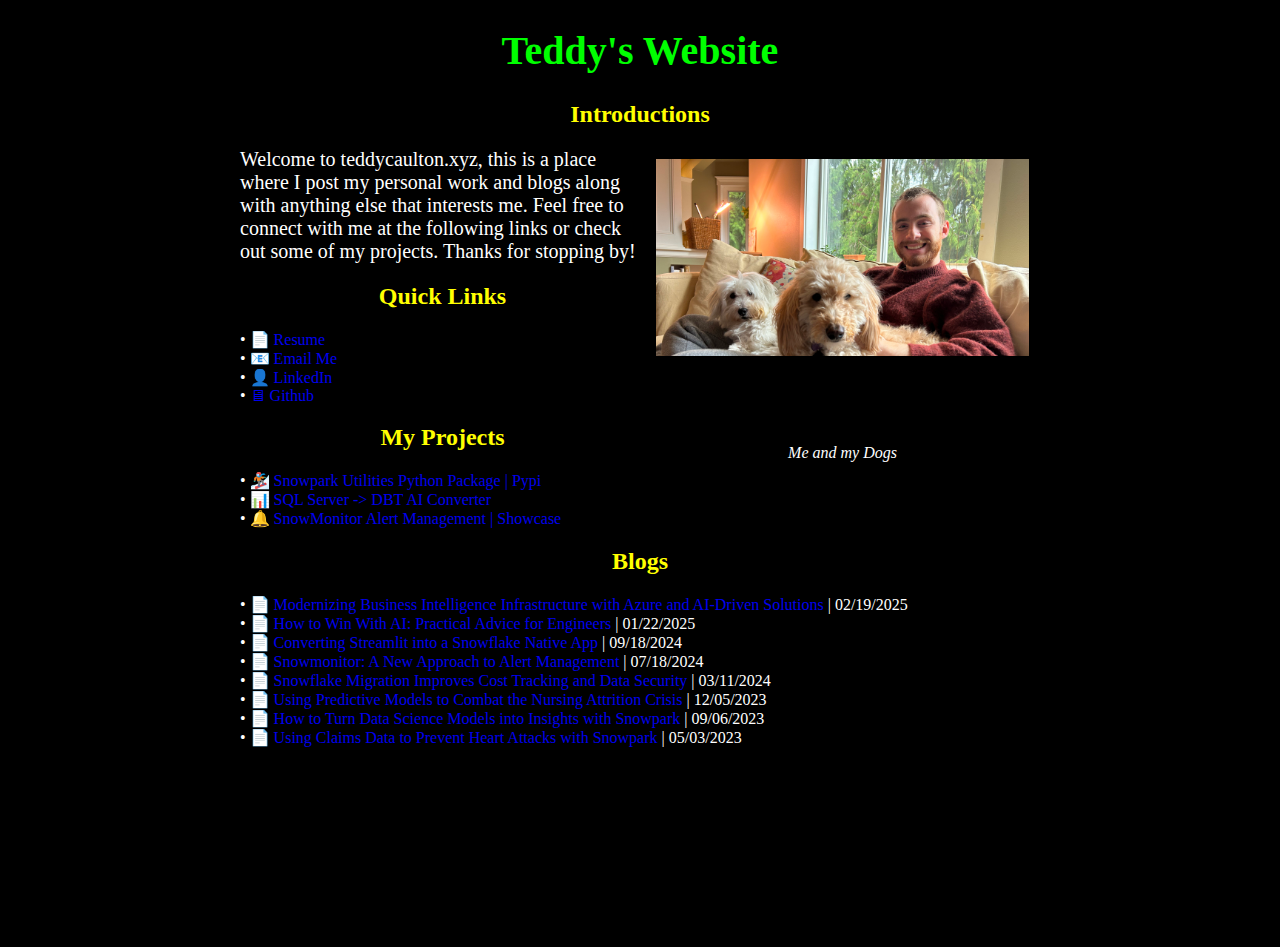
<file: index.html>
<!DOCTYPE html>
<meta name="viewport" content="width=device-width, initial-scale=1.0">
<html lang="en">



<head>
 <title>Teddy's Website</title>
 <link rel="icon" type="image/x-icon" href="/images/IMG_1105.jpg">
</head>

<body>
 <main>
  <header>
   <h1 style = "color:#00FF00;font-size:250%;font-family:garamond;text-align:center;"> Teddy's Website</h1>
   <link href="styles.css" rel="stylesheet">
   <style>
    ul {
      list-style-type: none; /* Remove default bullets */
      padding: 0; /* Remove padding */
    }
    li:before {
      content: &#x2022; /* Add bullet character */
      color: #FFFFFF; /* Bullet color */
      vertical-align: middle; /* Align bullet with text */
    }
  </style>
  </header>
  
  <article>
   <h2> Introductions</h2>
   <figure class="resright" >
    <img src="images/Main_Picture.jpeg" height="280px" width="373px"  border="1px">
    <figcaption>Me and my Dogs</figcaption>
   </figure>
   <p style = "color:#FFFFFF;font-size:125%;font-family:garamond;">
    Welcome to teddycaulton.xyz, this is a place where I post my personal work and blogs along with anything else that interests me.  Feel free to connect with me at the following links or check out some of my projects.  Thanks for stopping by!
   </p>
   <h2> Quick Links </h2>
   <ul>
    <li>
      <a style = "color:#FFFFFF;"> &#x2022; </a> 
     <a href="website_resume.pdf" >&#128196 Resume </a>
    </li>
    <li>
      <a style = "color:#FFFFFF;"> &#x2022; </a> 
      <a href="mailto:teddycaulton@live.com" >&#128231 Email Me</a>
    </li>
    <li>
      <a style = "color:#FFFFFF;"> &#x2022; </a>
      <a href="https://www.linkedin.com/in/teddycaulton/" >&#x1f464 LinkedIn</a>
    </li>
    <li>
      <a style = "color:#FFFFFF;"> &#x2022; </a>
      <a href="https://github.com/teddycaulton" >&#128421 Github</a>
    </li> 
   </ul>
   <h2> My Projects</h2>
   <ul>
  </li>
    <li>
      <a style = "color:#FFFFFF;"> &#x2022; </a>
      <a href="https://github.com/teddycaulton/Snowpark-Utilities">&#127938 Snowpark Utilities Python Package</a>
      <a href="https://pypi.org/project/snowpark-utilities/">| Pypi</a>
    </li>
    <li>
      <a style = "color:#FFFFFF;"> &#x2022; </a>
      <a href="https://github.com/teddycaulton/SQLServer-DBT-AI-Converter">&#x1f4ca SQL Server -> DBT AI Converter</a>
    </li>
    <li>
      <a style = "color:#FFFFFF;"> &#x2022; </a>
      <a href="https://github.com/teddycaulton/snowmonitor">&#x1f514 SnowMonitor Alert Management</a>
      <a href="https://teddycaulton.xyz/blogs/snowmonitor.html">| Showcase</a>
   </ul>
   <h2> Blogs </h2>
   <ul>
    <li>
      <a style = "color:#FFFFFF;"> &#x2022; </a>
      <a href="https://www.teamsparq.com/case-studies/modernizing-business-intelligence-infrastructure-with-azure-and-ai-driven-solutions/"> &#128196 Modernizing Business Intelligence Infrastructure with Azure and AI-Driven Solutions </a>
      <a style = "color:#FFFFFF;"> | 02/19/2025 </a>
    </li>
    <li>
      <a style = "color:#FFFFFF;"> &#x2022; </a>
      <a href="https://teddycaulton.xyz/blogs/winwithai.html"> &#128196 How to Win With AI: Practical Advice for Engineers </a>
      <a style = "color:#FFFFFF;"> | 01/22/2025 </a>
    </li>
    <li>
      <a style = "color:#FFFFFF;"> &#x2022; </a>
      <a href="https://teddycaulton.xyz/blogs/nativeapps.html"> &#128196 Converting Streamlit into a Snowflake Native App </a>
      <a style = "color:#FFFFFF;"> | 09/18/2024 </a>
    </li>
    <li>
      <a style = "color:#FFFFFF;"> &#x2022; </a>
      <a href="https://teddycaulton.xyz/blogs/snowmonitor.html"> &#128196 Snowmonitor: A New Approach to Alert Management </a>
      <a style = "color:#FFFFFF;"> | 07/18/2024 </a>
    </li>
    <li>
      <a style = "color:#FFFFFF;"> &#x2022; </a>
      <a href="https://web.archive.org/web/20240311220057/https://hakkoda.io/resources/how-hakkodas-snowflake2snowflake-migration-solution-improves-cost-tracking-and-data-security/"> &#128196 Snowflake Migration Improves Cost Tracking and Data Security </a>
      <a style = "color:#FFFFFF;"> | 03/11/2024 </a>
    </li>
    <li>
      <a style = "color:#FFFFFF;"> &#x2022; </a>
      <a href="https://web.archive.org/web/20240311215918/https://hakkoda.io/resources/using-predictive-models-to-combat-the-nursing-attrition-crisis/"> &#128196 Using Predictive Models to Combat the Nursing Attrition Crisis </a>
      <a style = "color:#FFFFFF;"> | 12/05/2023 </a>
    </li>
    <li>
      <a style = "color:#FFFFFF;"> &#x2022; </a>
      <a href="https://web.archive.org/web/20240311220338/https://hakkoda.io/resources/data-science-models/"> &#128196 How to Turn Data Science Models into Insights with Snowpark </a>
      <a style = "color:#FFFFFF;"> | 09/06/2023 </a>
    </li>
    <li>
      <a style = "color:#FFFFFF;"> &#x2022; </a>
      <a href="https://web.archive.org/web/20240311220542/https://hakkoda.io/resources/claims-data/"> &#128196 Using Claims Data to Prevent Heart Attacks with Snowpark </a>
      <a style = "color:#FFFFFF;"> | 05/03/2023 </a>
     </li>
   </ul>
   </article>
 </main>
</body>    

</html>
</file>
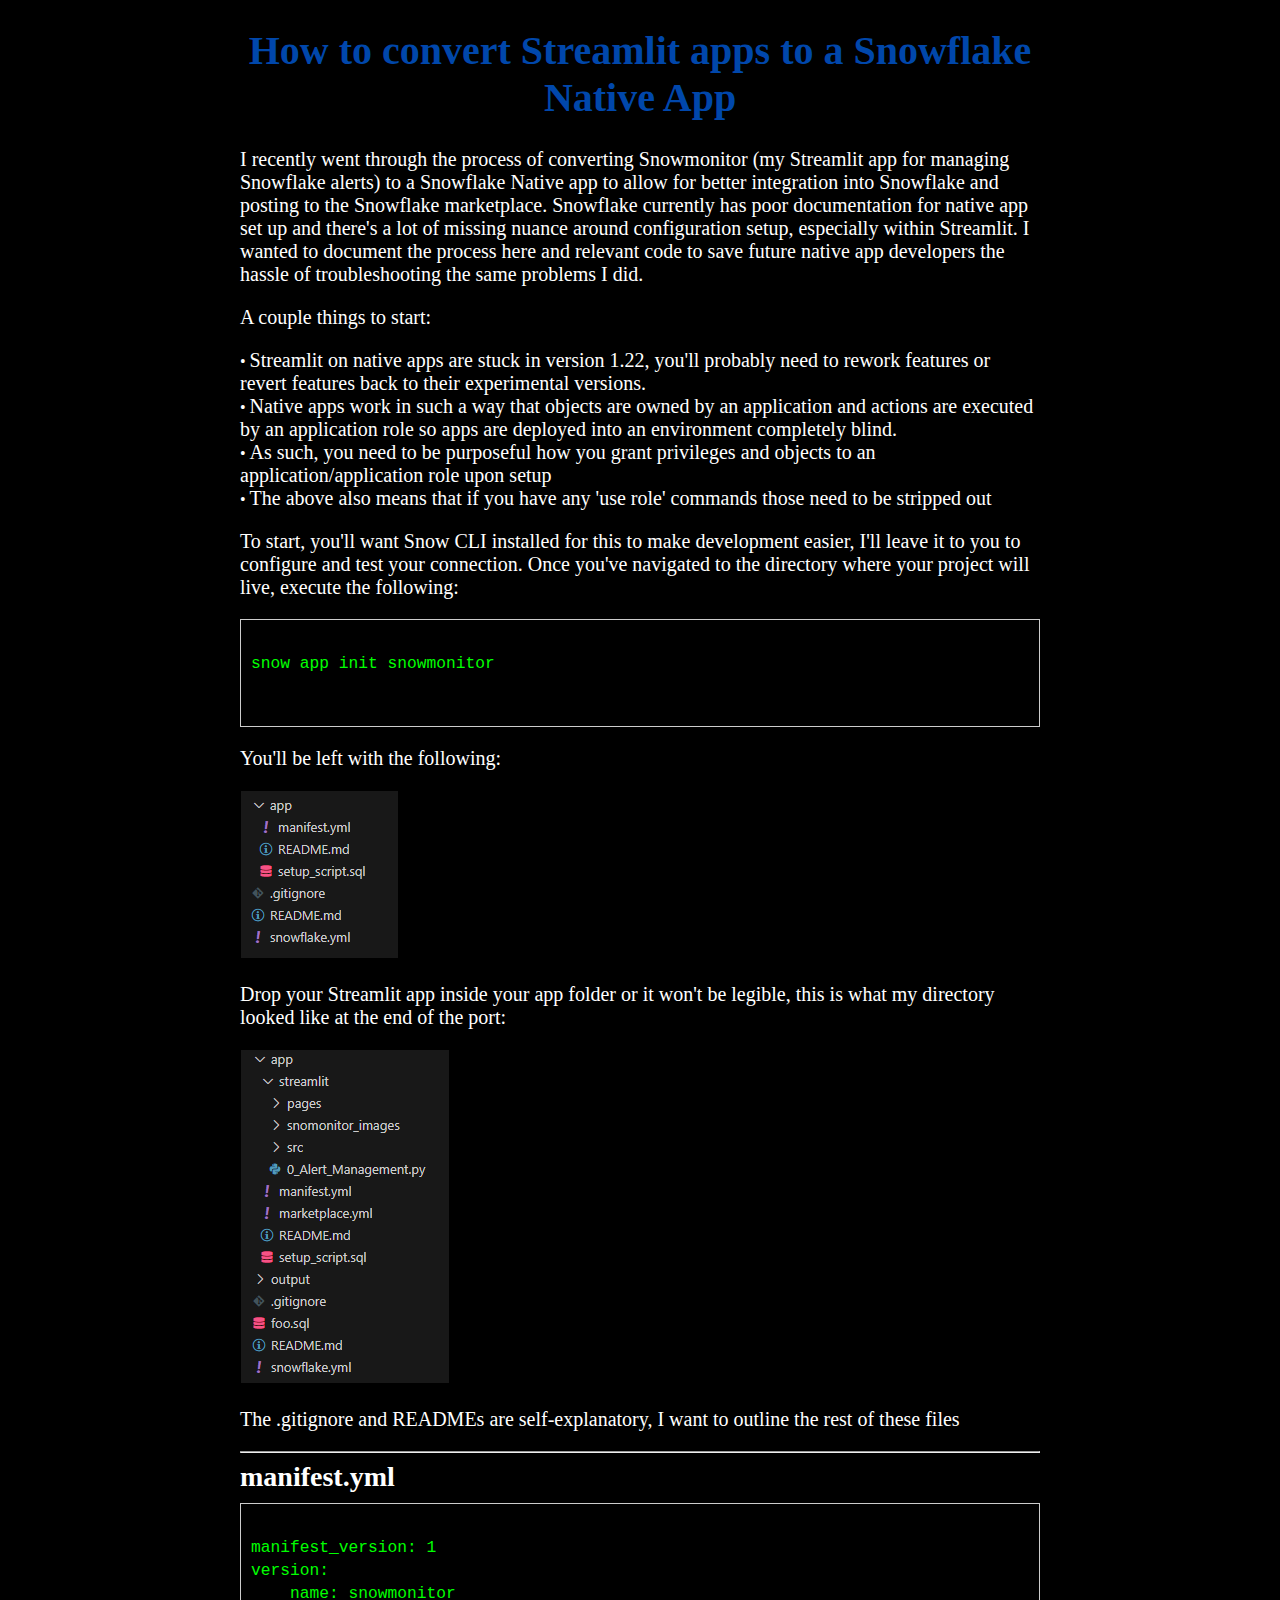
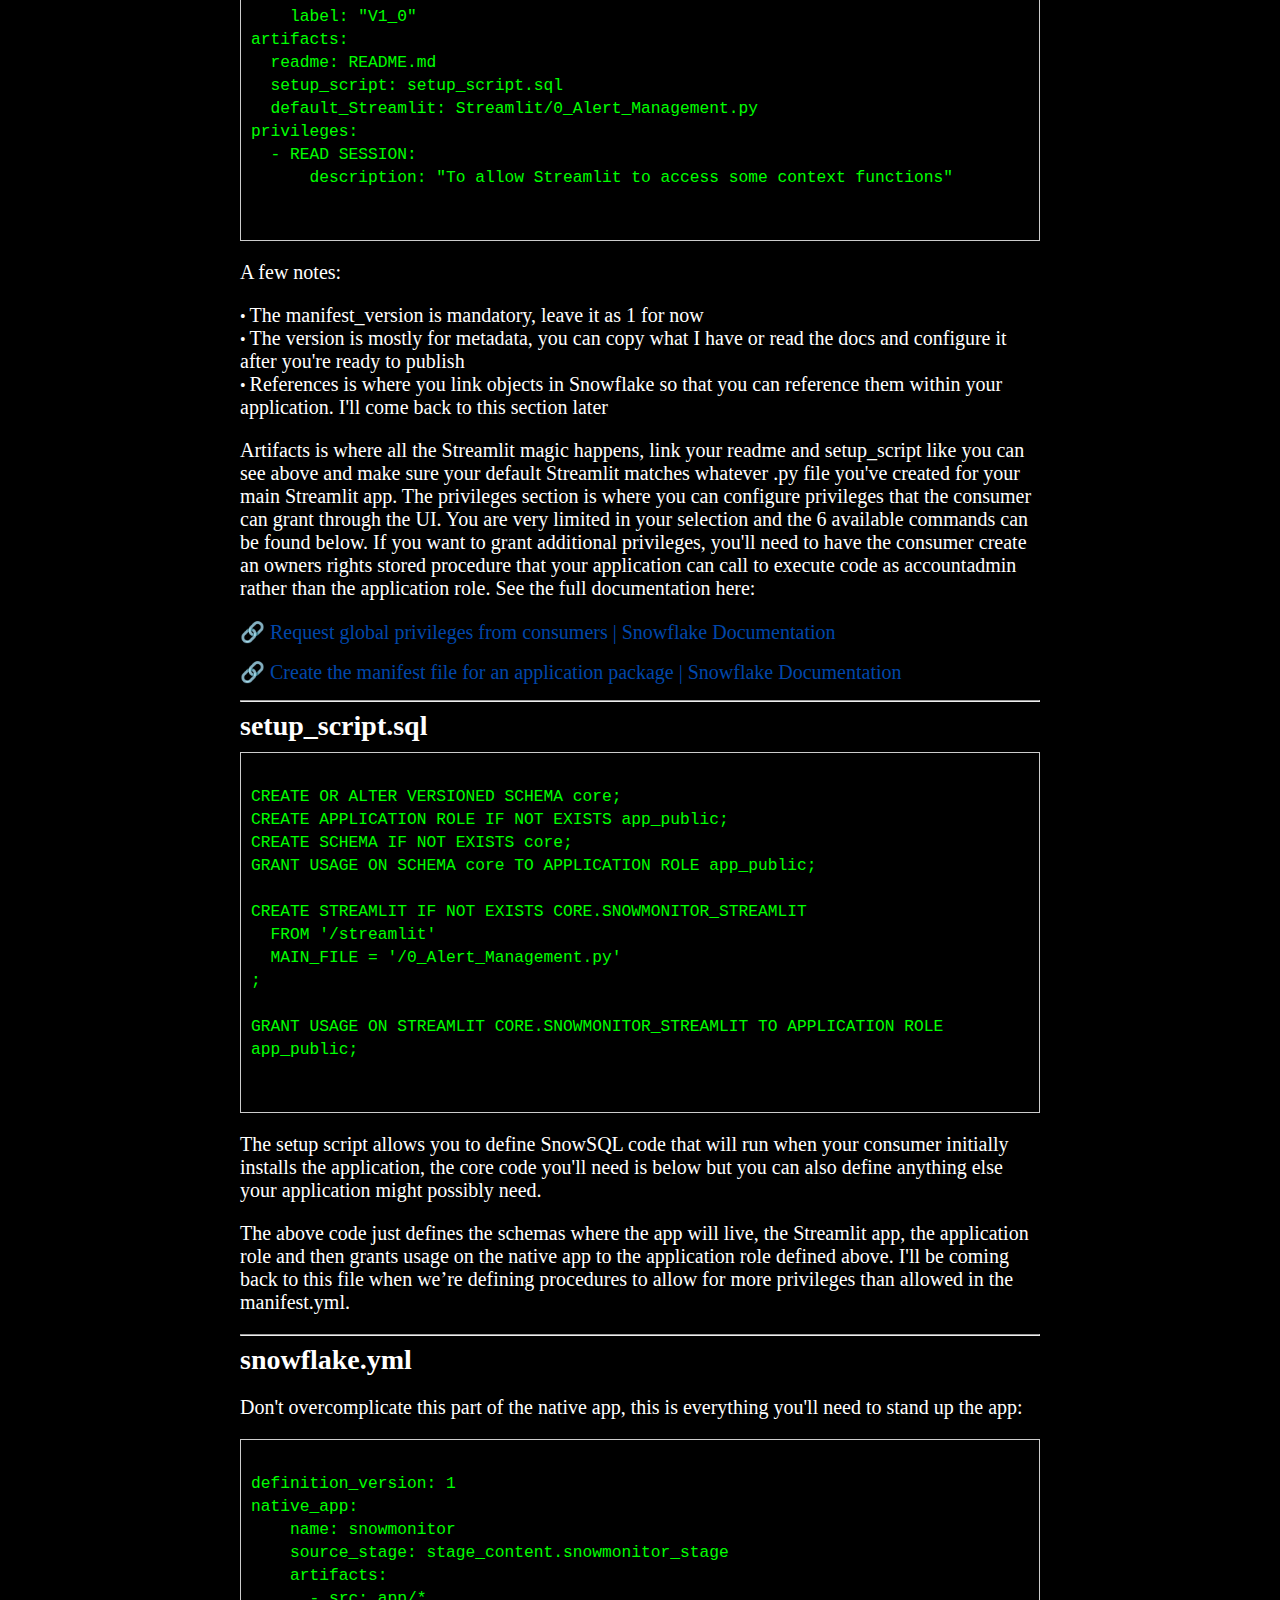
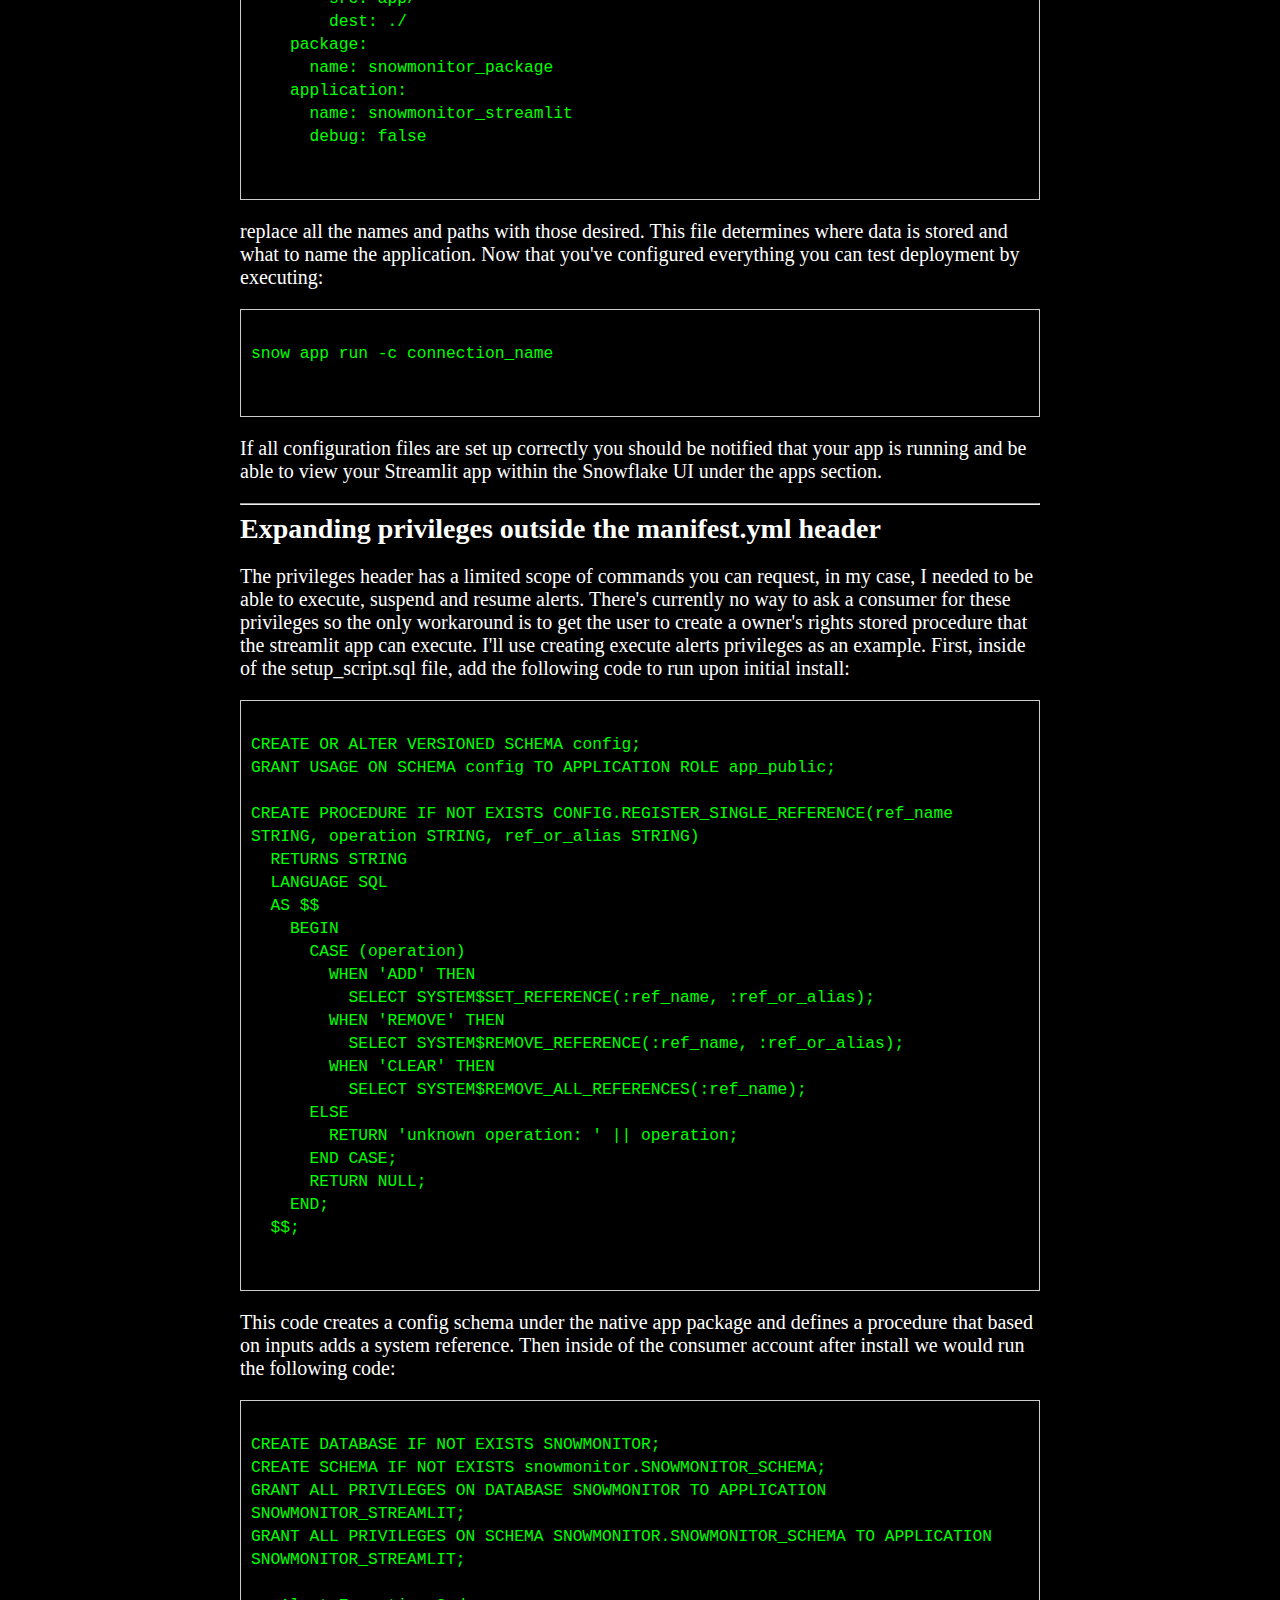
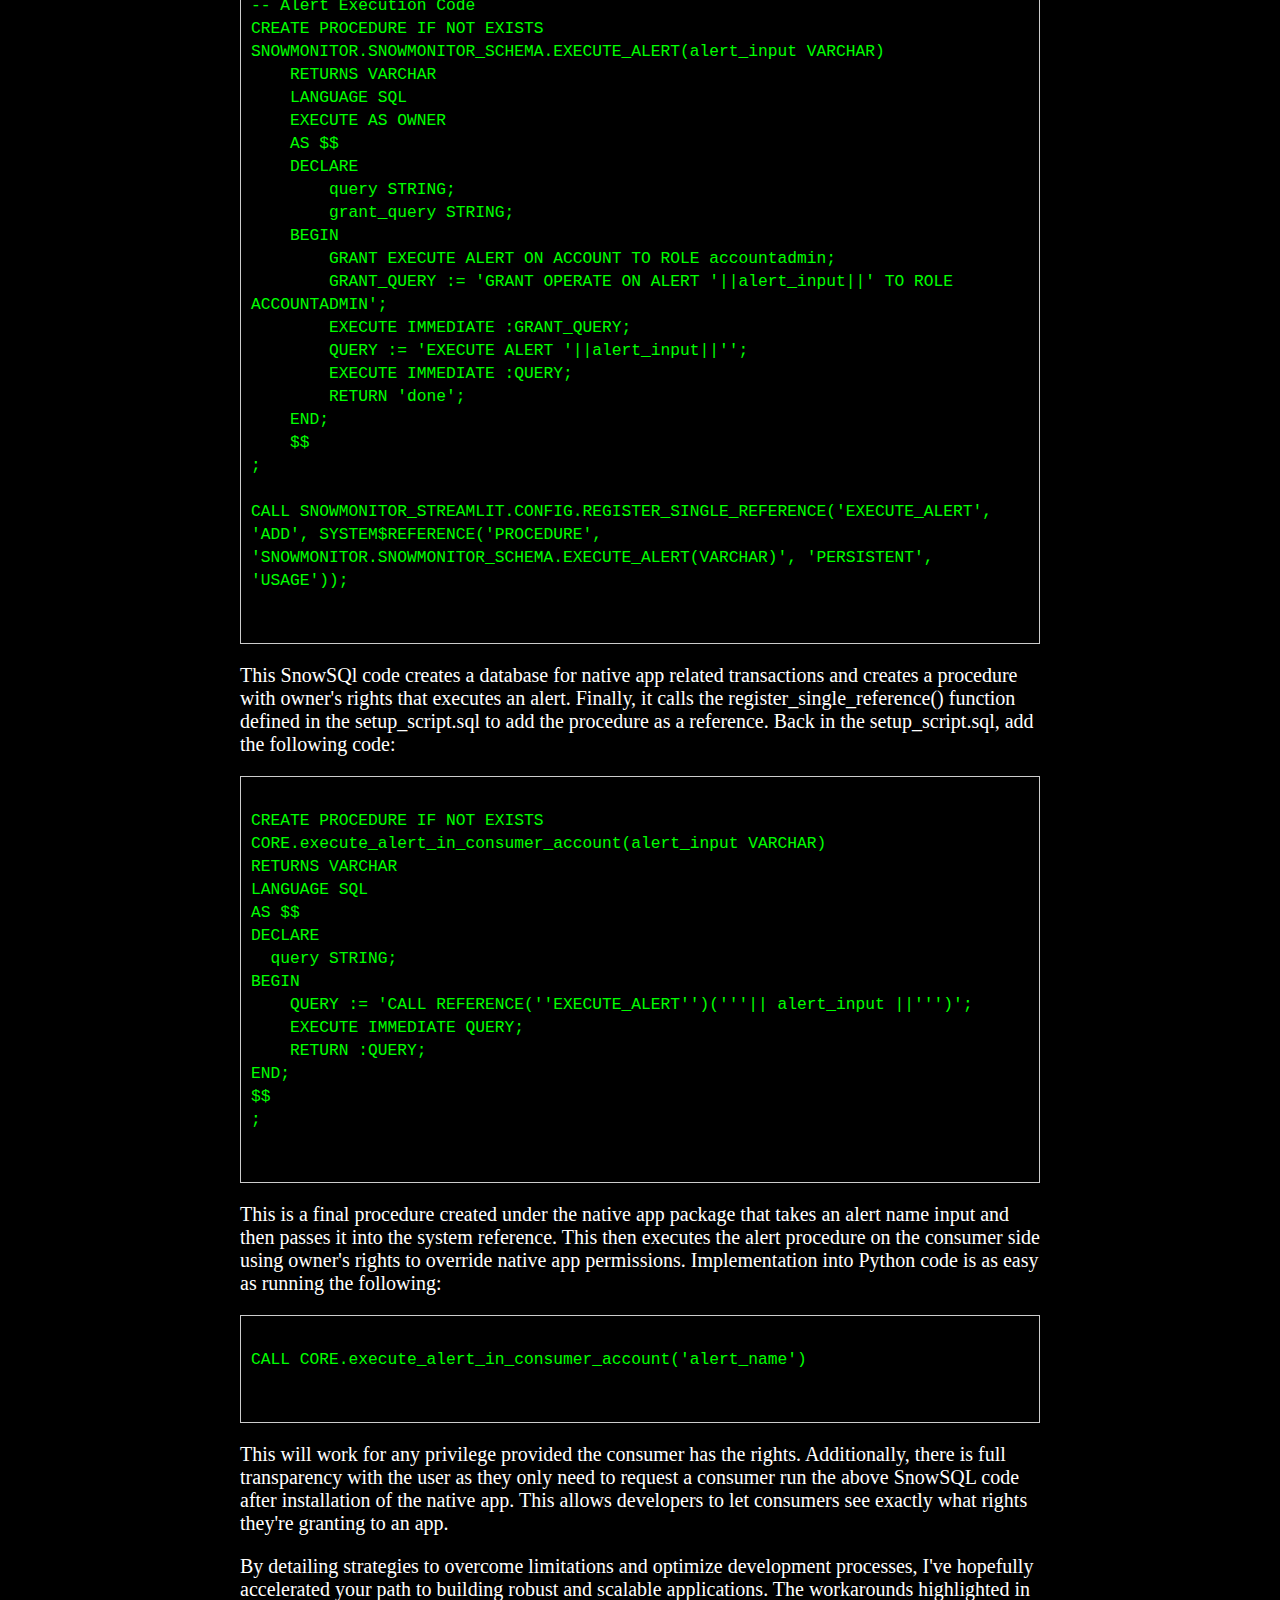
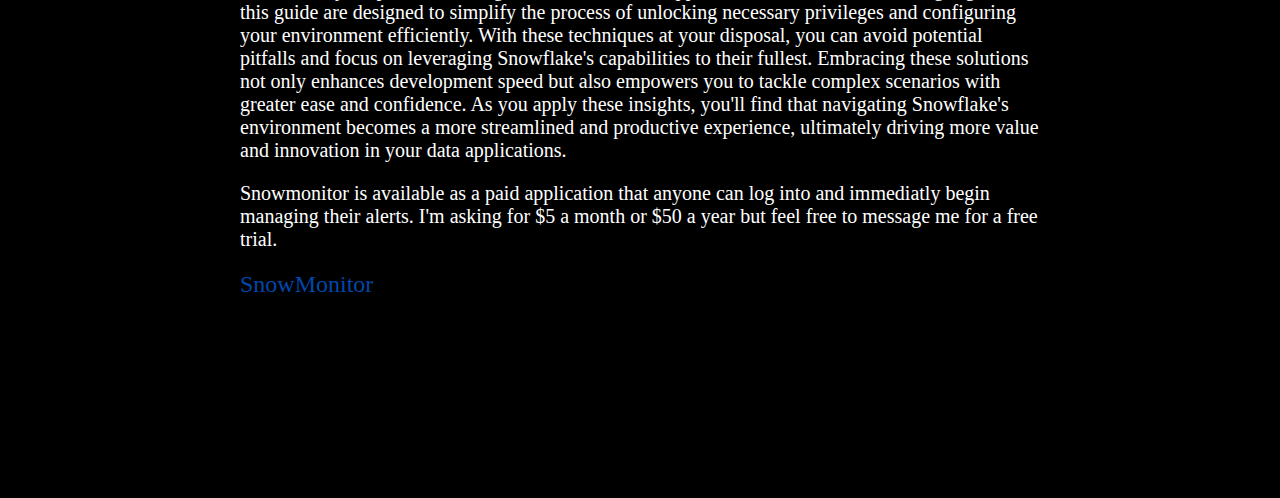
<file: blogs/nativeapps.html>
<!DOCTYPE html>
<style>
  .box {
    border: 1px solid #ccc; /* Add a border */
    padding: 10px; /* Add some padding */
    margin: 10px 0; /* Space around the box */
    overflow-x: auto; /* Allow horizontal scrolling for long lines */
    font-family: Garamond; /* Consistent font family */
  }
  
  pre {
    color: #FFFFFF; /* Text color */
    font-size: 125%; /* Font size */
    white-space: pre-wrap; /* Allow wrapping */
    word-wrap: break-word; /* Break long words to fit */
  }
</style>
<meta name="viewport" content="width=device-width, initial-scale=1.0">
<html lang="en">

<body>
 <main>
  <header>
   <h1 style = "color:#0047AB;font-size:250%;font-family:garamond;text-align:center;"> How to convert Streamlit apps to a Snowflake Native App</h1>
   <link href="../styles.css" rel="stylesheet">
   <style>
    ul {
      list-style-type: none; /* Remove default bullets */
      padding: 0; /* Remove padding */
    }
    li:before {
      content: &#x2022; /* Add bullet character */
      color: #FFFFFF; /* Bullet color */
      vertical-align: middle; /* Align bullet with text */
    }
  </style>
  </header>
  <article>
    <p style = "color:#FFFFFF;font-size:125%;font-family:garamond;">
      I recently went through the process of converting Snowmonitor (my Streamlit app for managing Snowflake alerts) to a Snowflake Native app to allow for better integration 
      into Snowflake and posting to the Snowflake marketplace.  Snowflake currently has poor documentation for native app set up and there's a lot of missing nuance around 
      configuration setup, especially within Streamlit.  I wanted to document the process here and relevant code to save future native app developers the hassle of troubleshooting 
      the same problems I did.
     </p>
     <p style = "color:#FFFFFF;font-size:125%;font-family:garamond;">
      A couple things to start:
     </p>
     <ul>
      <li>
       <a style = "color:#FFFFFF;"> &#x2022; </a>
       <a style = "color:#FFFFFF;font-size:125%;font-family:garamond;"> Streamlit on native apps are stuck in version 1.22, you'll probably need to rework features or revert features back to their experimental versions. </a>
      </li>
      <li>
        <a style = "color:#FFFFFF;"> &#x2022; </a>
        <a style = "color:#FFFFFF;font-size:125%;font-family:garamond;"> Native apps work in such a way that objects are owned by an application and actions are executed by an application role so apps are deployed into an environment completely blind.  </a>
      </li>
      <li>
        <a style = "color:#FFFFFF;"> &#x2022; </a>
        <a style = "color:#FFFFFF;font-size:125%;font-family:garamond;"> As such, you need to be purposeful how you grant privileges and objects to an application/application role upon setup  </a>
      </li>
      <li></li>
        <a style = "color:#FFFFFF;"> &#x2022; </a>
        <a style = "color:#FFFFFF;font-size:125%;font-family:garamond;"> The above also means that if you have any 'use role' commands those need to be stripped out  </a>
      </li>
     </ul>
     <p style = "color:#FFFFFF;font-size:125%;font-family:garamond;">
     To start, you'll want Snow CLI installed for this to make development easier, I'll leave it to you to configure and test your connection.  Once you've navigated to the directory where your project will live, execute the following:
     </p>
     <div class="box">
      <pre style = "color:#00FF00;font-size:125%;font-family:garamond;">
<code>snow app init snowmonitor</code>
      </pre>
     </div>
     <p style = "color:#FFFFFF;font-size:125%;font-family:garamond;">
      You'll be left with the following:
      </p>
      <img style="max-width: 100%;" src="../images/intial_native_app.png" border="1px">
      <p style = "color:#FFFFFF;font-size:125%;font-family:garamond;">
        Drop your Streamlit app inside your app folder or it won't be legible, this is what my directory looked like at the end of the port:
      </p>
      <img style="max-width: 100%;" src="../images/final_native_app.png" border="1px">
      <p style = "color:#FFFFFF;font-size:125%;font-family:garamond;">
      The .gitignore and READMEs are self-explanatory, I want to outline the rest of these files
      </p>
      <hr>
      <span style='font-weight: bold;color:#FFFFFF;font-size:175%;font-family:garamond;'>manifest.yml</span>
      <div class="box">
        <pre style = "color:#00FF00;font-size:125%;font-family:garamond;">
<code>manifest_version: 1
version: 
    name: snowmonitor
    label: "V1_0"
artifacts:
  readme: README.md
  setup_script: setup_script.sql
  default_Streamlit: Streamlit/0_Alert_Management.py
privileges:
  - READ SESSION:
      description: "To allow Streamlit to access some context functions"</code>
        </pre>
       </div>
       <p style = "color:#FFFFFF;font-size:125%;font-family:garamond;">
        A few notes:
       </p>
       <ul>
        <li>
         <a style = "color:#FFFFFF;"> &#x2022; </a>
         <a style = "color:#FFFFFF;font-size:125%;font-family:garamond;"> The manifest_version is mandatory, leave it as 1 for now </a>
        </li>
        <li>
          <a style = "color:#FFFFFF;"> &#x2022; </a>
          <a style = "color:#FFFFFF;font-size:125%;font-family:garamond;"> The version is mostly for metadata, you can copy what I have or read the docs and configure it after you're ready to publish  </a>
        </li>
        <li>
          <a style = "color:#FFFFFF;"> &#x2022; </a>
          <a style = "color:#FFFFFF;font-size:125%;font-family:garamond;"> References is where you link objects in Snowflake so that you can reference them within your application.  I'll come back to this section later  </a>
        </li>
       </ul>
       <p style = "color:#FFFFFF;font-size:125%;font-family:garamond;">
        Artifacts is where all the Streamlit magic happens, link your readme and setup_script like you can see above and make sure your default Streamlit matches whatever 
        .py file you've created for your main Streamlit app. The privileges section is where you can configure privileges that the consumer can grant through the UI.  
        You are very limited in your selection and the 6 available commands can be found below.  If you want to grant additional privileges, you'll need to have the consumer 
        create an owners rights stored procedure that your application can call to execute code as accountadmin rather than the application role.
        See the full documentation here:       
       </p>
       <a style = "color:#0047AB;font-size:125%;font-family:garamond;" href="https://docs.snowflake.com/en/developer-guide/native-apps/requesting-privs">&#128279 Request global privileges from consumers | Snowflake Documentation</a>
       <p> </p>
       <a style = "color:#0047AB;font-size:125%;font-family:garamond;" href="https://docs.snowflake.com/en/developer-guide/native-apps/creating-manifest">&#128279 Create the manifest file for an application package | Snowflake Documentation</a>
       <p></p>
       <hr>
       <span style='font-weight: bold;color:#FFFFFF;font-size:175%;font-family:garamond;'>setup_script.sql</span>
       <div class="box">
         <pre style = "color:#00FF00;font-size:125%;font-family:garamond;">
<code>CREATE OR ALTER VERSIONED SCHEMA core;
CREATE APPLICATION ROLE IF NOT EXISTS app_public;
CREATE SCHEMA IF NOT EXISTS core;
GRANT USAGE ON SCHEMA core TO APPLICATION ROLE app_public;

CREATE STREAMLIT IF NOT EXISTS CORE.SNOWMONITOR_STREAMLIT
  FROM '/streamlit'
  MAIN_FILE = '/0_Alert_Management.py'
;

GRANT USAGE ON STREAMLIT CORE.SNOWMONITOR_STREAMLIT TO APPLICATION ROLE app_public;</code>
         </pre>
        </div>
        <p style = "color:#FFFFFF;font-size:125%;font-family:garamond;">
          The setup script allows you to define SnowSQL code that will run when your consumer initially installs the application, the core code you'll need is below but you can also define anything else your application might possibly need.    
         </p> 
         <p style = "color:#FFFFFF;font-size:125%;font-family:garamond;">
          The above code just defines the schemas where the app will live, the Streamlit app, the application role and then grants usage on the native app to the application role defined above.  I'll be coming back to this file when we’re defining procedures to allow for more privileges than allowed in the manifest.yml.         </p>
          <hr>
          <span style='font-weight: bold;color:#FFFFFF;font-size:175%;font-family:garamond;'>snowflake.yml</span>
          <p style = "color:#FFFFFF;font-size:125%;font-family:garamond;">
            Don't overcomplicate this part of the native app, this is everything you'll need to stand up the app:           </p> 
          <div class="box">
            <pre style = "color:#00FF00;font-size:125%;font-family:garamond;">
<code>definition_version: 1
native_app:
    name: snowmonitor
    source_stage: stage_content.snowmonitor_stage
    artifacts:
      - src: app/*
        dest: ./
    package:
      name: snowmonitor_package
    application:
      name: snowmonitor_streamlit
      debug: false</code>
            </pre>
           </div>
           <p style = "color:#FFFFFF;font-size:125%;font-family:garamond;">
            replace all the names and paths with those desired.  This file determines where data is stored and what to name the application.  Now that you've configured everything you can test deployment by executing:          
          </p>
          <div class="box">
            <pre style = "color:#00FF00;font-size:125%;font-family:garamond;">
<code>snow app run -c connection_name</code>
            </pre>
           </div>
           <p style = "color:#FFFFFF;font-size:125%;font-family:garamond;">
            If all configuration files are set up correctly you should be notified that your app is running and be able to view your Streamlit app within the Snowflake UI under the apps section.          
          </p>
          <hr>
          <span style='font-weight: bold;color:#FFFFFF;font-size:175%;font-family:garamond;'>Expanding privileges outside the manifest.yml header</span>
          <p style = "color:#FFFFFF;font-size:125%;font-family:garamond;">
            The privileges header has a limited scope of commands you can request, in my case, I needed to be able to execute, suspend and resume alerts.  There's currently no way to ask a consumer for these privileges so the only workaround is to get the user to create a owner's rights stored procedure that the streamlit app can execute.  I'll use creating execute alerts privileges as an example.  First, inside of the setup_script.sql file, add the following code to run upon initial install:          
          </p>
          <div class="box">
            <pre style = "color:#00FF00;font-size:125%;font-family:garamond;">
<code>CREATE OR ALTER VERSIONED SCHEMA config;
GRANT USAGE ON SCHEMA config TO APPLICATION ROLE app_public;

CREATE PROCEDURE IF NOT EXISTS CONFIG.REGISTER_SINGLE_REFERENCE(ref_name STRING, operation STRING, ref_or_alias STRING)
  RETURNS STRING
  LANGUAGE SQL
  AS $$
    BEGIN
      CASE (operation)
        WHEN 'ADD' THEN
          SELECT SYSTEM$SET_REFERENCE(:ref_name, :ref_or_alias);
        WHEN 'REMOVE' THEN
          SELECT SYSTEM$REMOVE_REFERENCE(:ref_name, :ref_or_alias);
        WHEN 'CLEAR' THEN
          SELECT SYSTEM$REMOVE_ALL_REFERENCES(:ref_name);
      ELSE
        RETURN 'unknown operation: ' || operation;
      END CASE;
      RETURN NULL;
    END;
  $$;</code>
            </pre>
           </div>
           <p style = "color:#FFFFFF;font-size:125%;font-family:garamond;">
            This code creates a config schema under the native app package and defines a procedure that based on inputs adds a system reference.  Then inside of the consumer account after install we would run the following code:          
          </p>
          <div class="box">
            <pre style = "color:#00FF00;font-size:125%;font-family:garamond;">
<code>CREATE DATABASE IF NOT EXISTS SNOWMONITOR;
CREATE SCHEMA IF NOT EXISTS snowmonitor.SNOWMONITOR_SCHEMA;
GRANT ALL PRIVILEGES ON DATABASE SNOWMONITOR TO APPLICATION SNOWMONITOR_STREAMLIT;
GRANT ALL PRIVILEGES ON SCHEMA SNOWMONITOR.SNOWMONITOR_SCHEMA TO APPLICATION SNOWMONITOR_STREAMLIT;

-- Alert Execution Code
CREATE PROCEDURE IF NOT EXISTS SNOWMONITOR.SNOWMONITOR_SCHEMA.EXECUTE_ALERT(alert_input VARCHAR)
    RETURNS VARCHAR
    LANGUAGE SQL
    EXECUTE AS OWNER
    AS $$
    DECLARE
        query STRING;
        grant_query STRING;
    BEGIN
        GRANT EXECUTE ALERT ON ACCOUNT TO ROLE accountadmin;
        GRANT_QUERY := 'GRANT OPERATE ON ALERT '||alert_input||' TO ROLE ACCOUNTADMIN';
        EXECUTE IMMEDIATE :GRANT_QUERY;
        QUERY := 'EXECUTE ALERT '||alert_input||'';
        EXECUTE IMMEDIATE :QUERY;
        RETURN 'done';
    END;
    $$
;

CALL SNOWMONITOR_STREAMLIT.CONFIG.REGISTER_SINGLE_REFERENCE('EXECUTE_ALERT', 'ADD', SYSTEM$REFERENCE('PROCEDURE', 'SNOWMONITOR.SNOWMONITOR_SCHEMA.EXECUTE_ALERT(VARCHAR)', 'PERSISTENT', 'USAGE'));</code>
            </pre>
           </div>
           <p style = "color:#FFFFFF;font-size:125%;font-family:garamond;">
           This SnowSQl code creates a database for native app related transactions and creates a procedure with owner's rights that executes an alert.  Finally, it calls the register_single_reference() function defined in the setup_script.sql to add the procedure as a reference.  Back in the setup_script.sql, add the following code:          
          </p>
          <div class="box">
            <pre style = "color:#00FF00;font-size:125%;font-family:garamond;">
<code>CREATE PROCEDURE IF NOT EXISTS CORE.execute_alert_in_consumer_account(alert_input VARCHAR)
RETURNS VARCHAR
LANGUAGE SQL
AS $$
DECLARE
  query STRING;
BEGIN
    QUERY := 'CALL REFERENCE(''EXECUTE_ALERT'')('''|| alert_input ||''')';
    EXECUTE IMMEDIATE QUERY;
    RETURN :QUERY;
END;
$$
;</code>
            </pre>
           </div>
           <p style = "color:#FFFFFF;font-size:125%;font-family:garamond;">
           This is a final procedure created under the native app package that takes an alert name input and then passes it into the system reference. This then executes the alert procedure on the consumer side using owner's rights to override native app permissions.  Implementation into Python code is as easy as running the following:          
          </p>
          <div class="box">
            <pre style = "color:#00FF00;font-size:125%;font-family:garamond;">
<code>CALL CORE.execute_alert_in_consumer_account('alert_name')</code>
            </pre>
           </div>
           <p style = "color:#FFFFFF;font-size:125%;font-family:garamond;">
            This will work for any privilege provided the consumer has the rights.  Additionally, there is full transparency with the user as they only need to request a consumer run the above SnowSQL code after installation of the native app.  This allows developers to let consumers see exactly what rights they're granting to an app. 
          </p>
          <p style = "color:#FFFFFF;font-size:125%;font-family:garamond;">
            By detailing strategies to overcome limitations and optimize development processes, I've hopefully accelerated your path to building robust and scalable applications. The workarounds highlighted in this guide are designed to simplify the process of unlocking necessary privileges and configuring your environment efficiently. With these techniques at your disposal, you can avoid potential pitfalls and focus on leveraging Snowflake's capabilities to their fullest. Embracing these solutions not only enhances development speed but also empowers you to tackle complex scenarios with greater ease and confidence. As you apply these insights, you'll find that navigating Snowflake's environment becomes a more streamlined and productive experience, ultimately driving more value and innovation in your data applications.          
          </p>
          <p style = "color:#FFFFFF;font-size:125%;font-family:garamond;">
            Snowmonitor is available as a paid application that anyone can log into and immediatly begin managing their alerts.  I'm asking for $5 a month or $50 a year but feel free to 
            message me for a free trial.
           </p>          
           <a style = "color:#0047AB;font-size:150%;font-family:garamond;" href="https://snowmonitor.streamlit.app">SnowMonitor</a>
  </article>
 </main>
</body>    

</html>
</file>
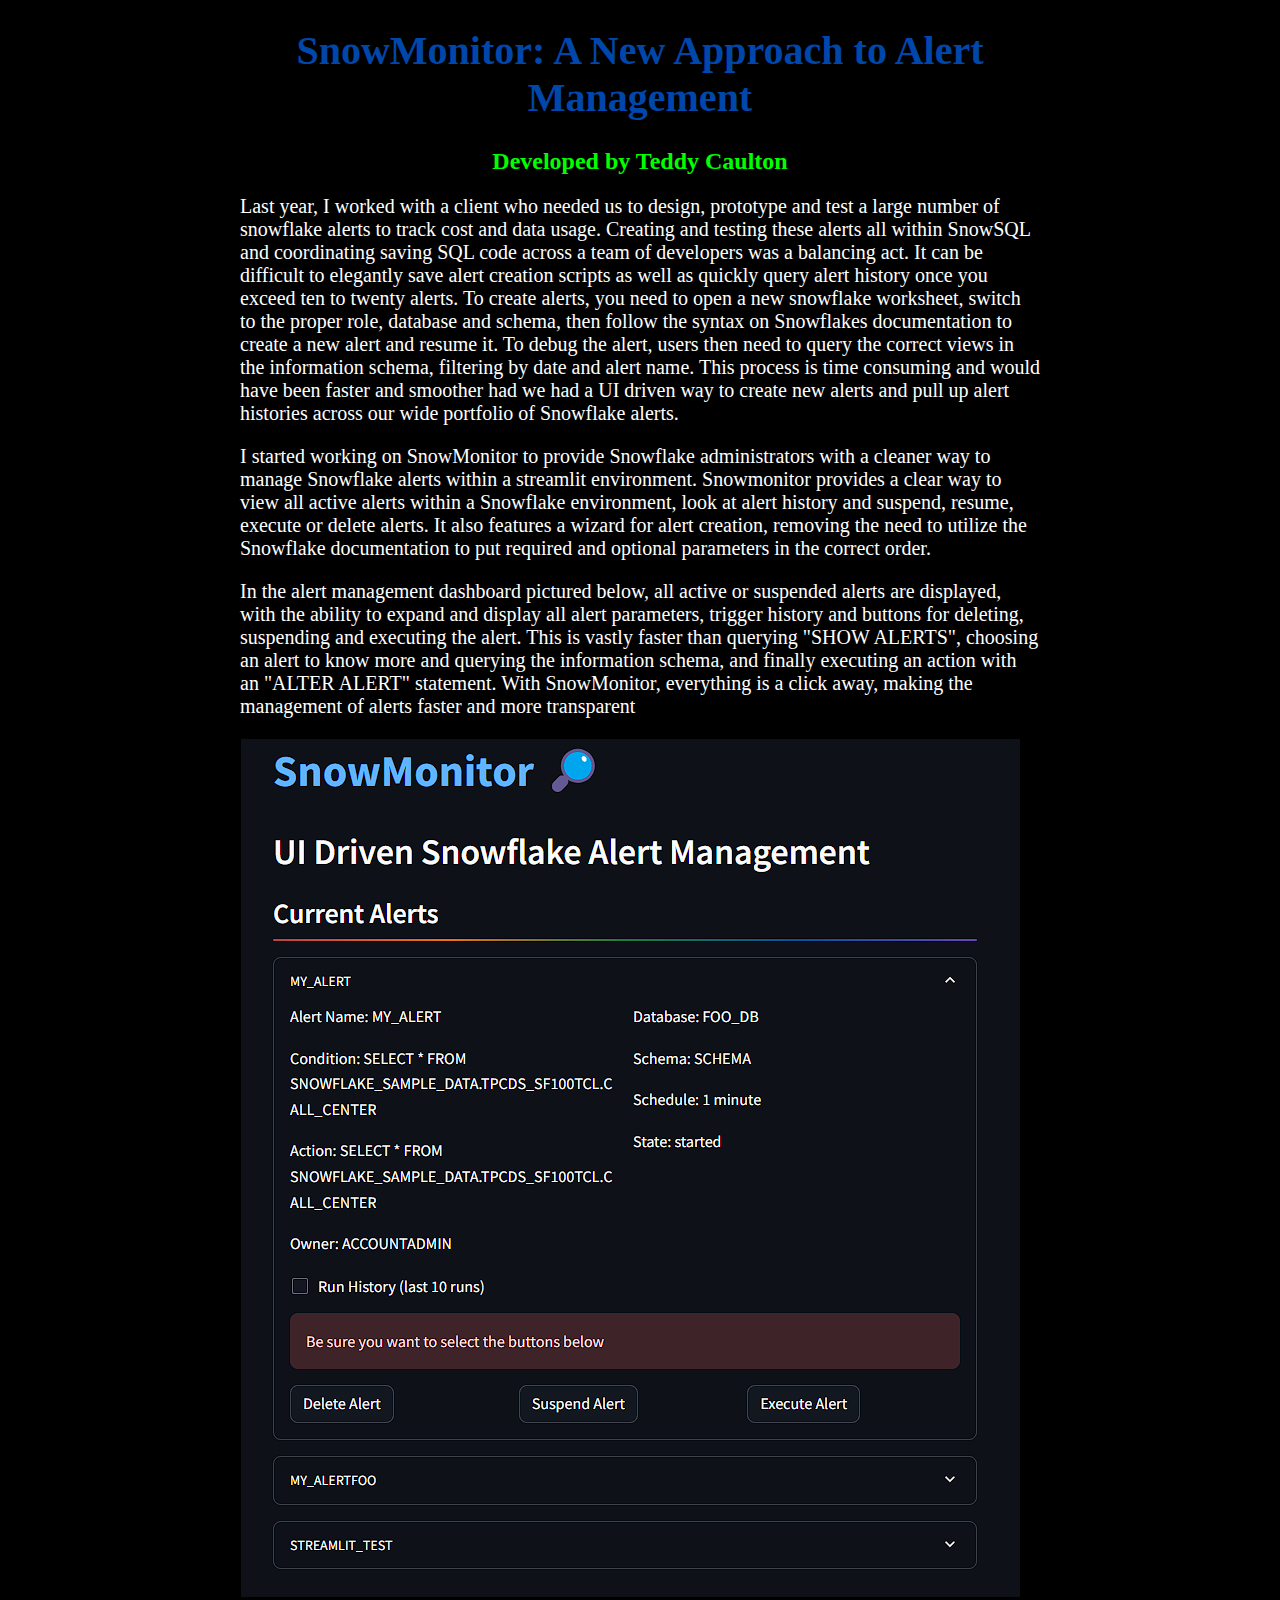
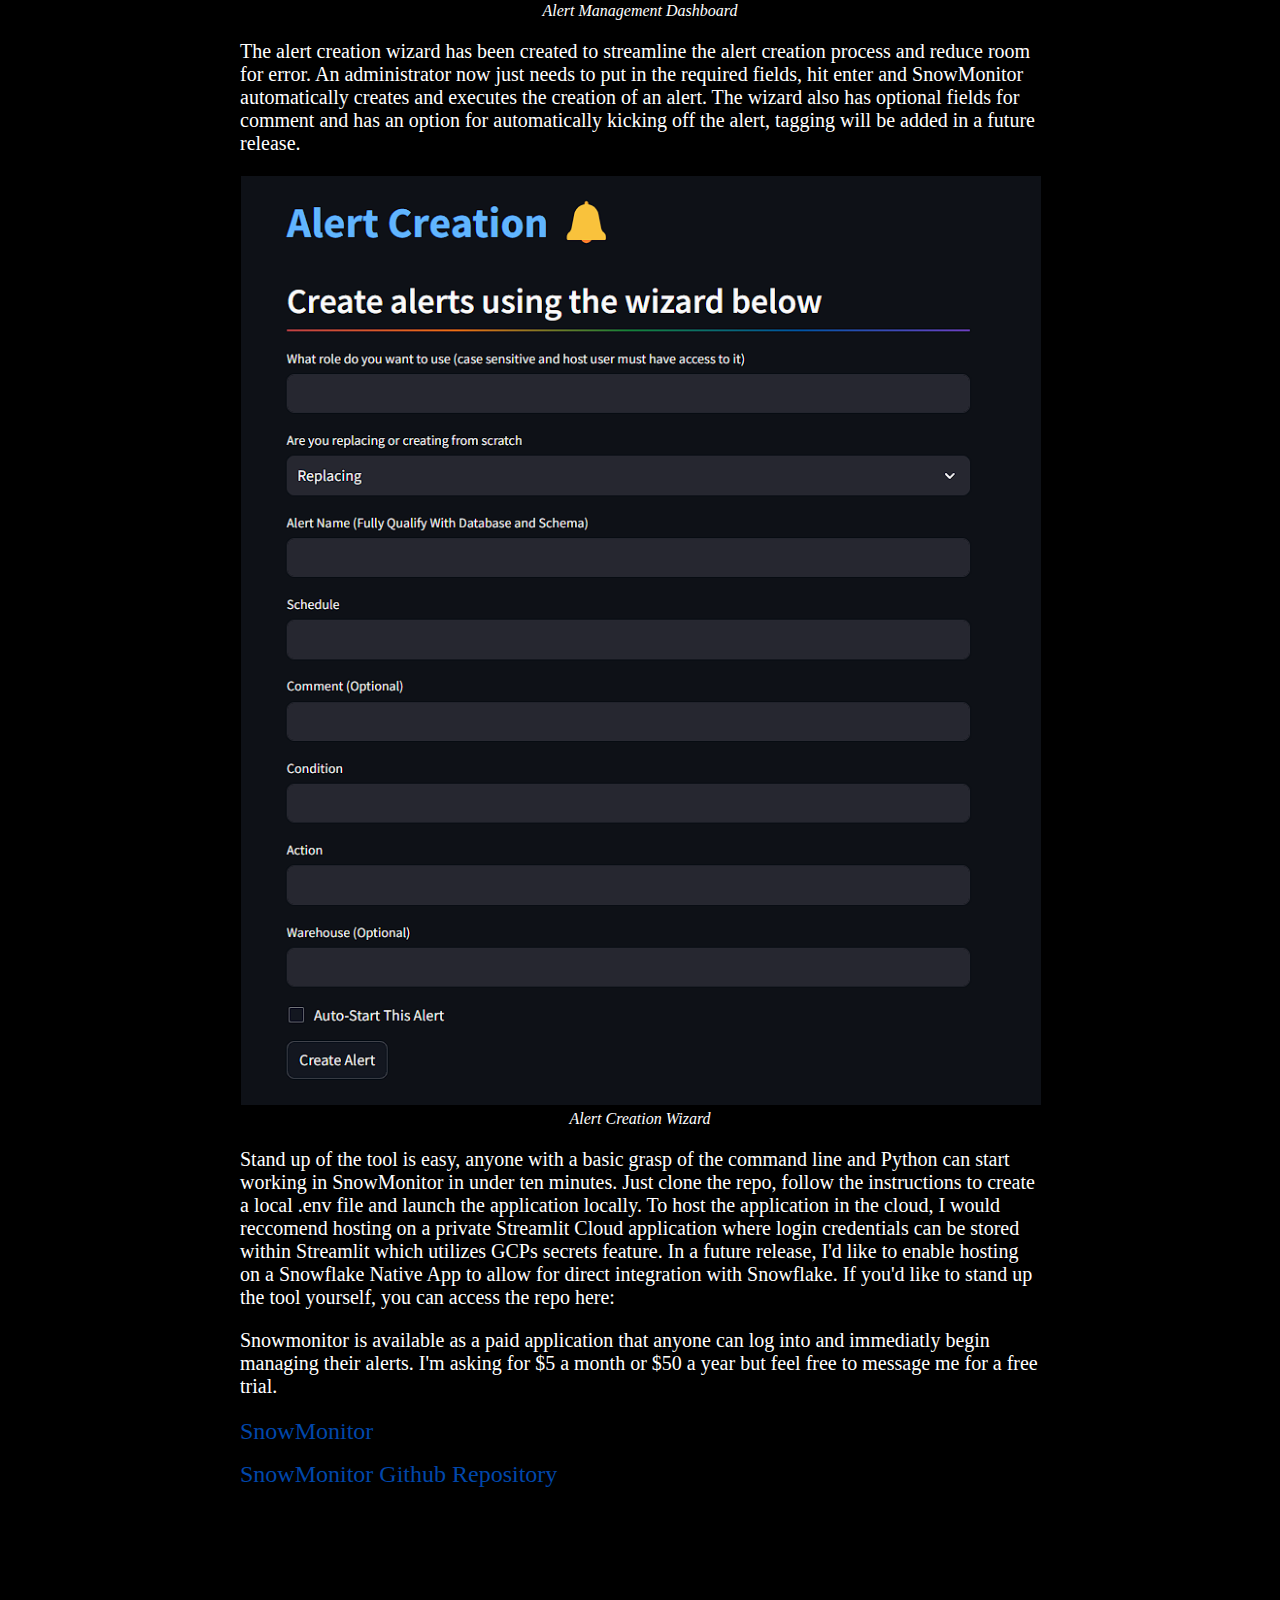
<file: blogs/snowmonitor.html>
<!DOCTYPE html>
<meta name="viewport" content="width=device-width, initial-scale=1.0">
<html lang="en">

<body>
 <main>
  <header>
   <h1 style = "color:#0047AB;font-size:250%;font-family:garamond;text-align:center;"> SnowMonitor: A New Approach to Alert Management</h1>
   <h1 style = "color:#00FF00;font-size:150%;font-family:garamond;text-align:center;"> Developed by Teddy Caulton</h1>
   <link href="../styles.css" rel="stylesheet">
  </header>
  <article>
    <p style = "color:#FFFFFF;font-size:125%;font-family:garamond;">
      Last year, I worked with a client who needed us to design, prototype and test a large number of snowflake alerts to track cost and data usage.  Creating and testing these alerts all within SnowSQL and coordinating saving SQL code across a team of developers
      was a balancing act.  It can be difficult to elegantly save alert creation scripts as well as quickly query alert history once you exceed ten to twenty alerts.  To create alerts, you need to open a new snowflake worksheet, switch to the proper role, database and schema,
      then follow the syntax on Snowflakes documentation to create a new alert and resume it.  To debug the alert, users then need to query the correct views in the information schema, filtering by date and alert name.  This process is time consuming and would have 
      been faster and smoother had we had a UI driven way to create new alerts and pull up alert histories across our wide portfolio of Snowflake alerts.
     </p>
     <p style = "color:#FFFFFF;font-size:125%;font-family:garamond;">
      I started working on SnowMonitor to provide Snowflake administrators with a cleaner way to manage Snowflake alerts within a streamlit environment.  Snowmonitor provides a clear way to view all active alerts within a Snowflake environment, look at alert history
      and suspend, resume, execute or delete alerts.  It also features a wizard for alert creation, removing the need to utilize the Snowflake documentation to put required and optional parameters in the correct order.
     </p>
     <p style = "color:#FFFFFF;font-size:125%;font-family:garamond;">
      In the alert management dashboard pictured below, all active or suspended alerts are displayed, with the ability to expand and display all alert parameters, trigger history and buttons for deleting, suspending and executing the alert.  This is vastly faster
      than querying "SHOW ALERTS", choosing an alert to know more and querying the information schema, and finally executing an action with an "ALTER ALERT" statement.  With SnowMonitor, everything is a click away, making the management of alerts faster and more transparent
     </p>
     <img style="max-width: 100%;" src="../images/alert_management_expanded.png" border="1px">
     <figcaption class="left">Alert Management Dashboard</figcaption>
     <p style = "color:#FFFFFF;font-size:125%;font-family:garamond;">
      The alert creation wizard has been created to streamline the alert creation process and reduce room for error.  An administrator now just needs to put in the required fields, hit enter and SnowMonitor automatically creates and executes
      the creation of an alert.  The wizard also has optional fields for comment and has an option for automatically kicking off the alert, tagging will be added in a future release.
     </p>
     <img style="max-width: 100%;" src="../images/alert_creation.png" border="1px">
     <figcaption class="left">Alert Creation Wizard</figcaption>
     <p style = "color:#FFFFFF;font-size:125%;font-family:garamond;">
      Stand up of the tool is easy, anyone with a basic grasp of the command line and Python can start working in SnowMonitor in under ten minutes.  Just clone the repo, follow the instructions to create a local .env file and launch the application locally.
      To host the application in the cloud, I would reccomend hosting on a private Streamlit Cloud application where login credentials can be stored within Streamlit which utilizes GCPs secrets feature.  In a future release, I'd like to enable hosting on a Snowflake
      Native App to allow for direct integration with Snowflake.  If you'd like to stand up the tool yourself, you can access the repo here:
     </p>
     <p style = "color:#FFFFFF;font-size:125%;font-family:garamond;">
      Snowmonitor is available as a paid application that anyone can log into and immediatly begin managing their alerts.  I'm asking for $5 a month or $50 a year but feel free to 
      message me for a free trial.
     </p>          
     <a style = "color:#0047AB;font-size:150%;font-family:garamond;" href="https://snowmonitor.streamlit.app">SnowMonitor</a>
     <p></p>
     <a style = "color:#0047AB;font-size:150%;font-family:garamond;" href="https://github.com/teddycaulton/snowmonitor">SnowMonitor Github Repository</a>
  </article>
 </main>
</body>    

</html>
</file>
<file: styles.css>
.resright {
  margin: auto;
  display: block;
  text-align: center;
  max-width: 100%;
}

@media (min-width: 1200px) {
.resright {
    display: block;
    float: right;
    clear: both;
    padding: 10px;
    text-align: center;
}
}

p {
    display: block;
    margin-block-start: 1em;
    margin-block-end: 1em;
    margin-inline-start: 0px;
    margin-inline-end: 0px;
}



article {
    display: block;
}

body {
    background-color: #000000;
    margin-bottom: 200px;
    font-family: "Garamond";
    display: block
    margin: 8px;
}

main {
    max-width: 800px;
    margin: auto;
}

a {
    text-decoration: none!important;
}

a:visited{
    color:blue;
}
figcaption {
    text-align: center;
    display: block;
    font-style: italic;
    color: #FFFFFF;
} 

figure {
    margin-block-start: 1em;
    margin-block-end: 1em;
    margin-inline-start: 40px;
    margin-inline-end: 40px;
}

h2 {
    color:#FFFF00;
    font-size:150%;
    font-family:garamond;
    text-align:center;
}
</file>
